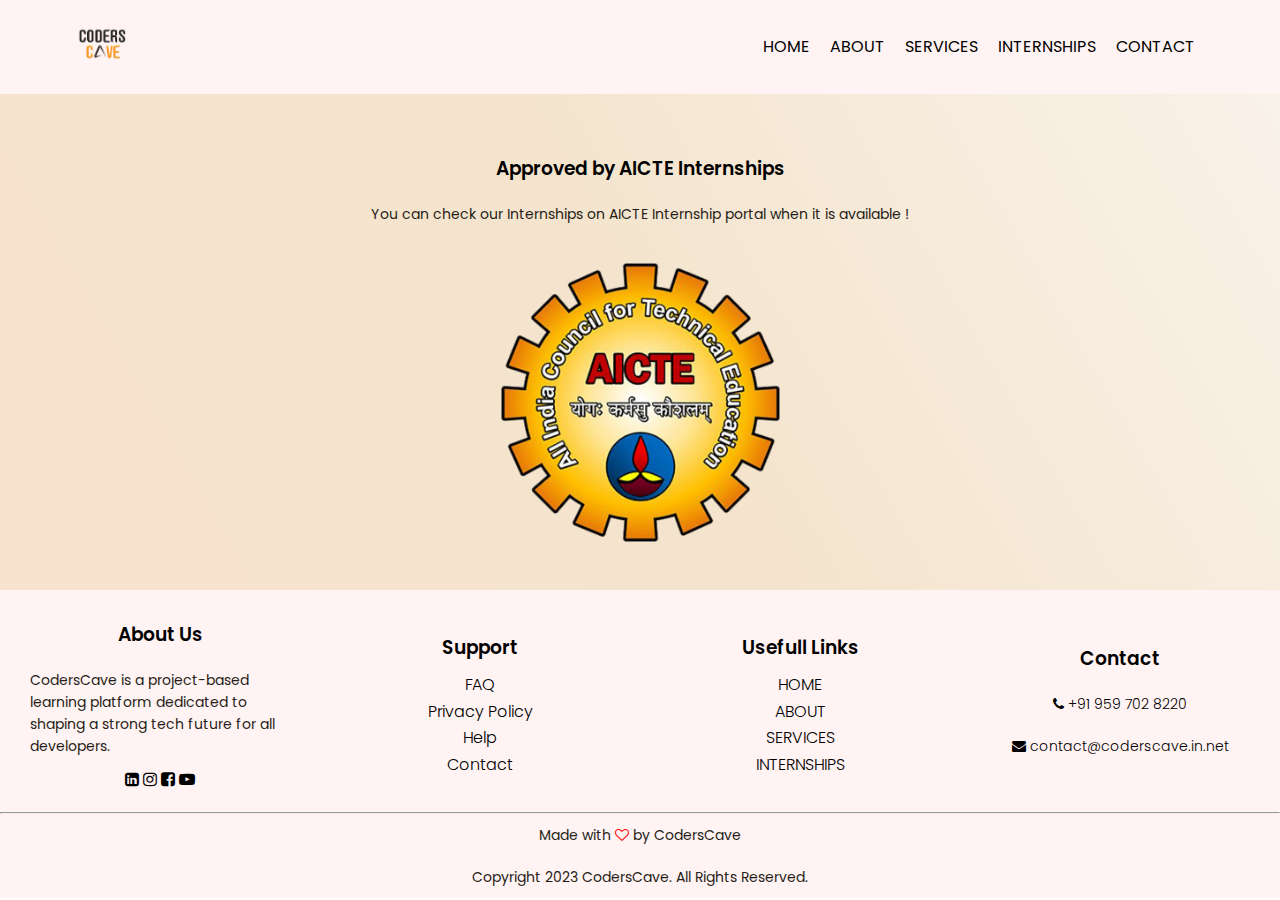
<file: about.html>
<!DOCTYPE html>
<html lang="en">
<head>
    <meta charset="UTF-8">
    <meta name="viewport" content="width=device-width, initial-scale=1, maximum-scale= 1, user-scalable= no ">
    <title>About us - CodersCave</title>
    <link rel="stylesheet" href="style.css">
    <link rel="stylesheet" href="https://stackpath.bootstrapcdn.com/font-awesome/4.7.0/css/font-awesome.min.css">
</head>
<body>

    <!---------------Header-------------------->

    <section class="b-header">
        <nav class="navBar">
            <a href="index.html"><img src="media/logo.png" alt="logo"></a>
            <div class="nav-links" id="navLinks">
                <i class="fa fa-times" onclick="hideMenu()"></i>
                <ul>
                    <li><a href="index.html">HOME</a></li>
                    <li><a href="">ABOUT</a></li>
                    <li><a href="services.html">SERVICES</a></li>
                    <li><a href="internships.html">INTERNSHIPS</a></li>
                    <li><a href="contact.html">CONTACT</a></li>
                </ul>
            </div>
            <i class="fa fa-bars" onclick="showMenu()"></i>
        </nav>
    </section>

    <!---------------End of Header-------------------->

    

    <!-------------apply on AICTE------------>

    <section class="apply-on">
        <div class="aicteinternship">
            <h3>Approved by AICTE Internships</h3>
            <p>You can check our Internships on AICTE Internship portal when it is available !</p>
            <img src="media/aicte.png" alt="aicteinternship-portal" class="aicte" width="100%" loading="lazy">
        </div>
    </section>

    <!----------End of apply on AICTE--------->

   


    <!------------------footer----------------------->

    <section class="end-footer">

        <div class="footer">
            <div class="col-about">
                <h3>About Us</h3>
                <p>CodersCave is a project-based learning platform dedicated to shaping a strong tech future for all developers.</p>
                <div class="footer-socialmedia">
                    <a href=""><i class="fa fa-linkedin-square"></i></a>
                    <a href=""><i class="fa fa-instagram"></i></a>
                    <a href=""><i class="fa fa-facebook-square"></i></a>               
                    <a href=""><i class="fa fa-youtube-play"></i></a>
                </div>
            </div>
            <div class="col-support">
                <h3>Support</h3>               
                <a href="">FAQ</a>
                <a href="">Privacy Policy</a>
                <a href="">Help</a>
                <a href="contact.html">Contact</a>                
            </div>
            <div class="col-links">
                <h3>Usefull Links</h3>             
                <a href="about.html">HOME</a>
                <a href="">ABOUT</a>
                <a href="services.html">SERVICES</a>
                <a href="internships.html">INTERNSHIPS</a>              
            </div>
            <div class="col-contact">
                <h3>Contact</h3>
                <p><i class="fa fa-phone""> </i><a href="tel:=919597028220"> +91 959 702 8220</a></p>
                <p><i class="fa fa-envelope""></i><a href="mailto: contact@coderscave.in.net"> contact@coderscave.in.net</a></p>
            </div>
        </div>
        <hr>
        <div class="made-with">
            <p>Made with <i class="fa fa-heart-o""></i> by CodersCave</p>
        </div>
        <div class="copyright">
            <p>Copyright 2023 CodersCave. All Rights Reserved.</p>
        </div>
    </section>

    <!-----------------End of footer----------------->

    <!--Script link-->

    <script>
        var navLinks = document.getElementById("navLinks");

        function showMenu(){
            navLinks.style.right = "0";
        }

        function hideMenu(){
            navLinks.style.right = "-200px";
        }
    </script>
        
</body>
</html>
</file>
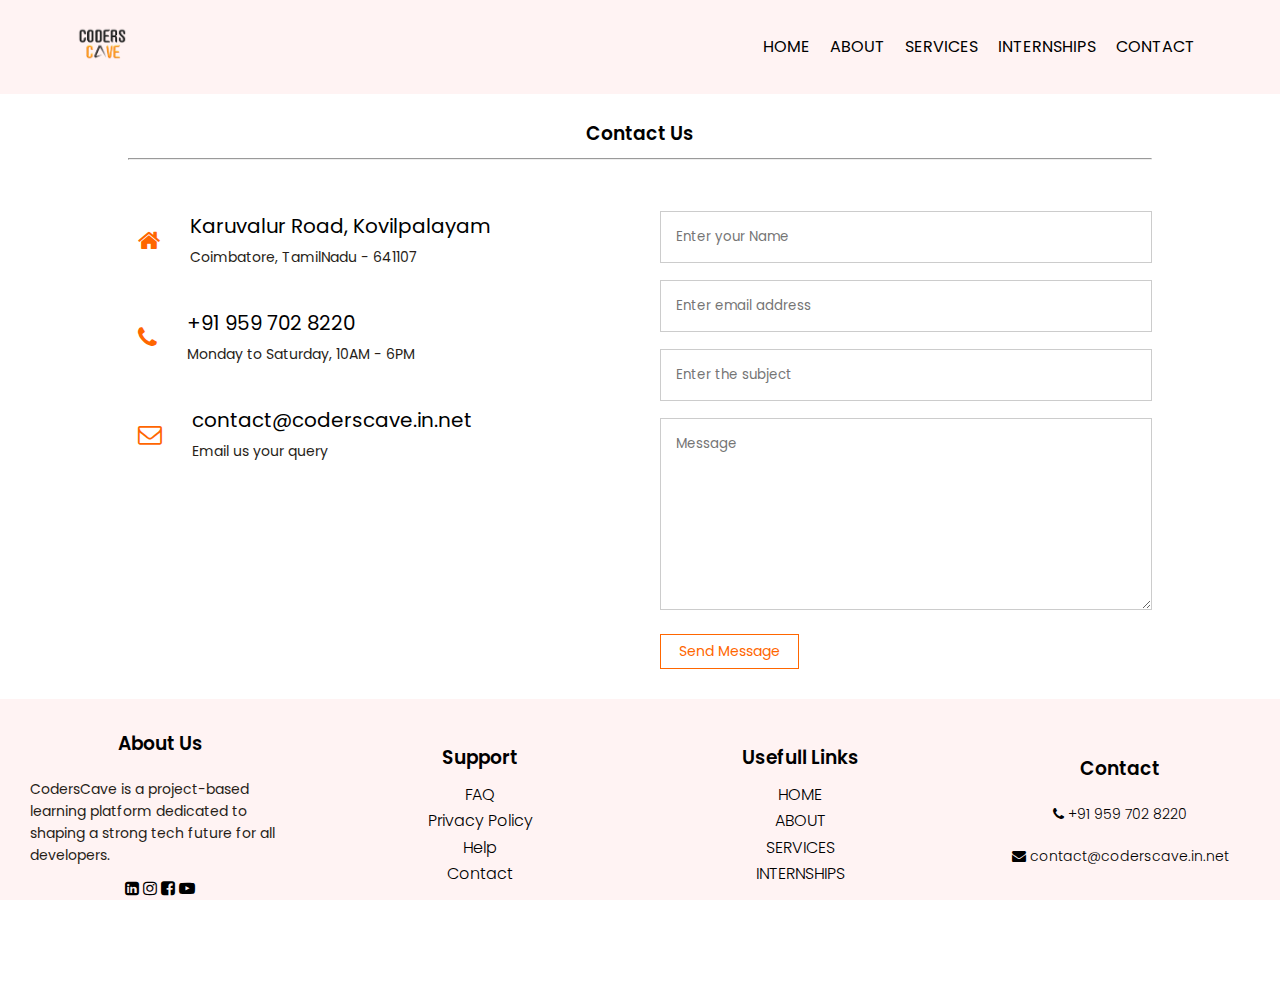
<file: contact.html>
<!DOCTYPE html>
<html lang="en">
<head>
    <meta charset="UTF-8">
    <meta name="viewport" content="width=device-width, initial-scale=1, maximum-scale= 1, user-scalable= no ">
    <title>Contact - CodersCave</title>
    <link rel="stylesheet" href="style.css">
    <link rel="stylesheet" href="https://stackpath.bootstrapcdn.com/font-awesome/4.7.0/css/font-awesome.min.css">
</head>
<body>

    <!---------------Header-------------------->

    <section class="b-header">
        <nav class="navBar">
            <a href="index.html"><img src="media/logo.png" alt="logo"></a>
            <div class="nav-links" id="navLinks">
                <i class="fa fa-times" onclick="hideMenu()"></i>
                <ul>
                    <li><a href="index.html">HOME</a></li>
                    <li><a href="about.html">ABOUT</a></li>
                    <li><a href="services.html">SERVICES</a></li>
                    <li><a href="internships.html">INTERNSHIPS</a></li>
                    <li><a href="">CONTACT</a></li>
                </ul>
            </div>
            <i class="fa fa-bars" onclick="showMenu()"></i>
        </nav>
    </section>

    <!---------------End of Header-------------------->

    <section class="contact-us">
        <h3>Contact Us</h3>
        <hr>
        <div class="row">
            <div class="contact-col">
                <div>
                    <i class="fa fa-home"></i>
                    <span>
                        <h5>Karuvalur Road, Kovilpalayam</h5>
                        <p>Coimbatore, TamilNadu - 641107</p>
                    </span>
                </div>
                <div>
                    <i class="fa fa-phone"></i>
                    <span>
                        <h5>+91 959 702 8220</h5>
                        <p>Monday to Saturday, 10AM - 6PM </p>
                    </span>
                </div>
                <div>
                    <i class="fa fa-envelope-o"></i>
                    <span>
                        <h5>contact@coderscave.in.net</h5>
                        <p>Email us your query</p>
                    </span>
                </div>
            </div>
            <div class="contact-col">
                <form action="assets/contact-form.php" method="post">
                    <input type="text" name="name" placeholder="Enter your Name" autocomplete="off" required>
                    <input type="email" name="email" placeholder="Enter email address" autocomplete="off" required>
                    <input type="text" name="subject" placeholder="Enter the subject" autocomplete="off" required>
                    <textarea placeholder="Message" name="message" rows="8"></textarea>
                    <button type="submit" class="btn-contact">Send Message</button>
                </form>
            </div>
        </div>
    </section>


    <!------------------footer----------------------->

    <section class="end-footer">

        <div class="footer">
            <div class="col-about">
                <h3>About Us</h3>
                <p>CodersCave is a project-based learning platform dedicated to shaping a strong tech future for all developers.</p>
                <div class="footer-socialmedia">
                    <a href=""><i class="fa fa-linkedin-square"></i></a>
                    <a href=""><i class="fa fa-instagram"></i></a>
                    <a href=""><i class="fa fa-facebook-square"></i></a>               
                    <a href=""><i class="fa fa-youtube-play"></i></a>
                </div>
            </div>
            <div class="col-support">
                <h3>Support</h3>
                <a href="">FAQ</a>
                <a href="">Privacy Policy</a>
                <a href="">Help</a>
                <a href="">Contact</a>
            </div>
            <div class="col-links">
                <h3>Usefull Links</h3>
                <a href="index.html">HOME</a>
                <a href="about.html">ABOUT</a>
                <a href="services.html">SERVICES</a>
                <a href="internships.html">INTERNSHIPS</a>
            </div>
            <div class="col-contact">
                <h3>Contact</h3>
                <p><i class="fa fa-phone""> </i><a href="tel:=919597028220"> +91 959 702 8220</a></p>
                <p><i class="fa fa-envelope""></i><a href="mailto: contact@coderscave.in.net"> contact@coderscave.in.net</a></p>
            </div>
        </div>
        <hr>
        <div class="made-with">
            <p>Made with <i class="fa fa-heart-o""></i> by CodersCave</p>
        </div>
        <div class="copyright">
            <p>Copyright 2023 CodersCave. All Rights Reserved.</p>
        </div>
    </section>

    <!-----------------End of footer----------------->

    <!--Script link-->

    <script>
        var navLinks = document.getElementById("navLinks");

        function showMenu(){
            navLinks.style.right = "0";
        }

        function hideMenu(){
            navLinks.style.right = "-200px";
        }
    </script>

</body>
</html>
</file>
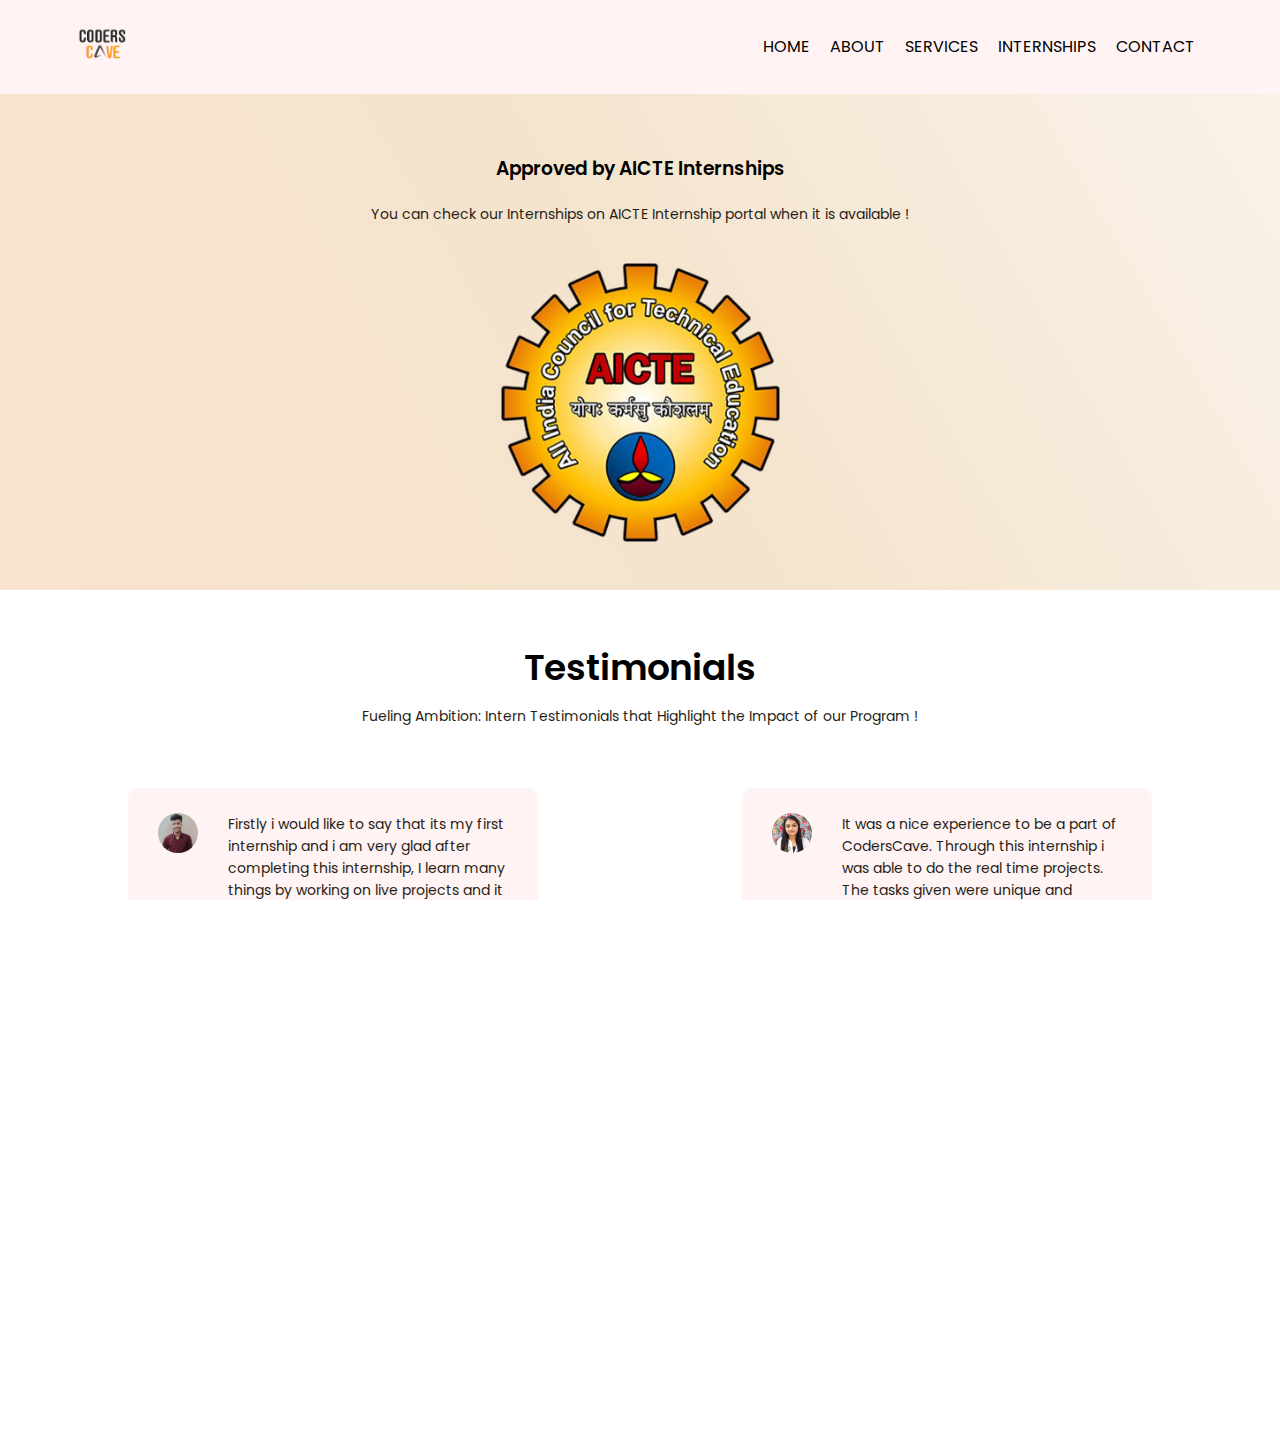
<file: internships.html>
<!DOCTYPE html>
<html lang="en">
<head>
    <meta charset="UTF-8">
    <meta name="viewport" content="width=device-width, initial-scale=1, maximum-scale= 1, user-scalable= no ">
    <title>Internships - CodersCave</title>
    <link rel="stylesheet" href="style.css">
    <link rel="stylesheet" href="https://stackpath.bootstrapcdn.com/font-awesome/4.7.0/css/font-awesome.min.css">
</head>
<body>

    <!---------------Header-------------------->

    <section class="b-header">
        <nav class="navBar">
            <a href="index.html"><img src="media/logo.png" alt="logo"></a>
            <div class="nav-links" id="navLinks">
                <i class="fa fa-times" onclick="hideMenu()"></i>
                <ul>
                    <li><a href="index.html">HOME</a></li>
                    <li><a href="about.html">ABOUT</a></li>
                    <li><a href="services.html">SERVICES</a></li>
                    <li><a href="">INTERNSHIPS</a></li>
                    <li><a href="contact.html">CONTACT</a></li>
                </ul>
            </div>
            <i class="fa fa-bars" onclick="showMenu()"></i>
        </nav>
    </section>

    <!---------------End of Header-------------------->

    

    <!-------------apply on AICTE------------>

    <section class="apply-on">
        <div class="aicteinternship">
            <h3>Approved by AICTE Internships</h3>
            <p>You can check our Internships on AICTE Internship portal when it is available !</p>
            <img src="media/aicte.png" alt="aicteinternship-portal" class="aicte" width="100%" loading="lazy">
        </div>
    </section>

    <!----------End of apply on AICTE--------->

    <!---------------Testimonials-------------------->

    <section class="testimonials">

        <h1>Testimonials</h1>
        <p>Fueling Ambition: Intern Testimonials that Highlight the Impact of our Program !</p>

        <div class="row">
            <div class="testimonials-col">
                <img src="media/testimonial1.png" alt="Sudhir">
                <div>
                    <p>
                        Firstly i would like to say that its my first internship and i am very glad after completing this internship, I learn many things by working on live projects and it make me more stronger .Thank you CodersCave for this opportunity.
                    </p>
                    <h3>Sudhir Singh</h3>
                    <i class="fa fa-star"></i>
                    <i class="fa fa-star"></i>
                    <i class="fa fa-star"></i>
                    <i class="fa fa-star"></i>
                    <i class="fa fa-star-o"></i>
                </div>
            </div>
            <div class="testimonials-col">
                <img src="media/testimonial2.jpg" alt="Patricia">
                <div>
                    <p>  
                        It was a nice experience to be a part of CodersCave. Through this internship i was able to do the real time projects. The tasks given were unique and interesting to do it. I thank Manoj Kumar and CodersCave team for giving this wonderful opportunity.  
                    </p>
                    <h3>Avani Bharatbhai Shah</h3>
                    <i class="fa fa-star"></i>
                    <i class="fa fa-star"></i>
                    <i class="fa fa-star"></i>
                    <i class="fa fa-star"></i>
                    <i class="fa fa-star-half-o"></i>
                </div>
            </div>
        </div>
    </section>

    <!-------------End of Testimonials--------------->

    <!------------------footer----------------------->

    <section class="end-footer">

        <div class="footer">
            <div class="col-about">
                <h3>About Us</h3>
                <p>CodersCave is a project-based learning platform dedicated to shaping a strong tech future for all developers.</p>
                <div class="footer-socialmedia">
                    <a href=""><i class="fa fa-linkedin-square"></i></a>
                    <a href=""><i class="fa fa-instagram"></i></a>
                    <a href=""><i class="fa fa-facebook-square"></i></a>               
                    <a href=""><i class="fa fa-youtube-play"></i></a>
                </div>
            </div>
            <div class="col-support">
                <h3>Support</h3>
                <a href="">FAQ</a>
                <a href="">Privacy Policy</a>
                <a href="">Help</a>
                <a href="contact.html">Contact</a>
            </div>
            <div class="col-links">
                <h3>Usefull Links</h3>  
                <a href="index.html">HOME</a>
                <a href="about.html">ABOUT</a>
                <a href="services.html">SERVICES</a>
                <a href="">INTERNSHIPS</a>
            </div>
            <div class="col-contact">
                <h3>Contact</h3>
                <p><i class="fa fa-phone""> </i><a href="tel:=919597028220"> +91 959 702 8220</a></p>
                <p><i class="fa fa-envelope""></i><a href="mailto: contact@coderscave.in.net"> contact@coderscave.in.net</a></p>
            </div>
        </div>
        <hr>
        <div class="made-with">
            <p>Made with <i class="fa fa-heart-o""></i> by CodersCave</p>
        </div>
        <div class="copyright">
            <p>Copyright 2023 CodersCave. All Rights Reserved.</p>
        </div>
    </section>

    <!-----------------End of footer----------------->

    <!--Script link-->

 
    <script>
        var navLinks = document.getElementById("navLinks");

        function showMenu(){
            navLinks.style.right = "0";
        }

        function hideMenu(){
            navLinks.style.right = "-200px";
        }
    </script>
    
</body>
</html>
</file>
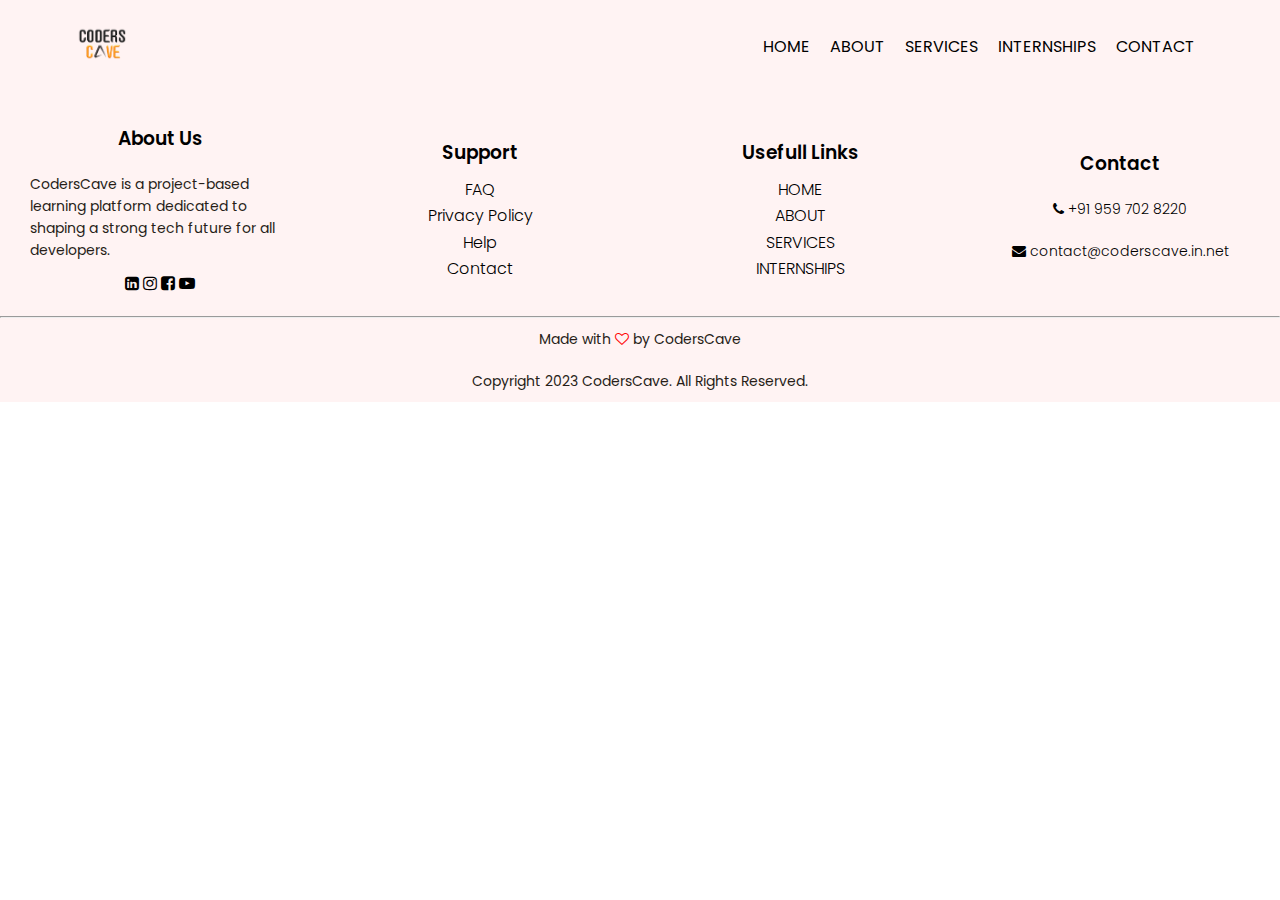
<file: services.html>
<!DOCTYPE html>
<html lang="en">
<head>
    <meta charset="UTF-8">
    <meta name="viewport" content="width=device-width, initial-scale=1, maximum-scale= 1, user-scalable= no ">
    <title>Services - CodersCave</title>
    <link rel="stylesheet" href="style.css">
    <link rel="stylesheet" href="https://stackpath.bootstrapcdn.com/font-awesome/4.7.0/css/font-awesome.min.css">
</head>
<body>

    <!---------------Header-------------------->

    <section class="b-header">
        <nav class="navBar">
            <a href="index.html"><img src="media/logo.png" alt="logo"></a>
            <div class="nav-links" id="navLinks">
                <i class="fa fa-times" onclick="hideMenu()"></i>
                <ul>
                    <li><a href="index.html">HOME</a></li>
                    <li><a href="about.html">ABOUT</a></li>
                    <li><a href="">SERVICES</a></li>
                    <li><a href="internships.html">INTERNSHIPS</a></li>
                    <li><a href="contact.html">CONTACT</a></li>
                </ul>
            </div>
            <i class="fa fa-bars" onclick="showMenu()"></i>
        </nav>
    </section>

    <!---------------End of Header-------------------->

   


    <!------------------footer----------------------->

    <section class="end-footer">

        <div class="footer">
            <div class="col-about">
                <h3>About Us</h3>
                <p>CodersCave is a project-based learning platform dedicated to shaping a strong tech future for all developers.</p>
                <div class="footer-socialmedia">
                    <a href=""><i class="fa fa-linkedin-square"></i></a>
                    <a href=""><i class="fa fa-instagram"></i></a>
                    <a href=""><i class="fa fa-facebook-square"></i></a>               
                    <a href=""><i class="fa fa-youtube-play"></i></a>
                </div>
            </div>
            <div class="col-support">
                <h3>Support</h3>
                <a href="">FAQ</a>
                <a href="">Privacy Policy</a>
                <a href="">Help</a>
                <a href="contact.html">Contact</a>                
            </div>
            <div class="col-links">
                <h3>Usefull Links</h3>             
                <a href="index.html">HOME</a>
                <a href="about.html">ABOUT</a>
                <a href="">SERVICES</a>
                <a href="internships.html">INTERNSHIPS</a>               
            </div>
            <div class="col-contact">
                <h3>Contact</h3>
                <p><i class="fa fa-phone""> </i><a href="tel:=919597028220"> +91 959 702 8220</a></p>
                <p><i class="fa fa-envelope""></i><a href="mailto: contact@coderscave.in.net"> contact@coderscave.in.net</a></p>
            </div>
        </div>
        <hr>
        <div class="made-with">
            <p>Made with <i class="fa fa-heart-o""></i> by CodersCave</p>
        </div>
        <div class="copyright">
            <p>Copyright 2023 CodersCave. All Rights Reserved.</p>
        </div>
    </section>

    <!-----------------End of footer----------------->

    <!--Script link-->

    <script>
        var navLinks = document.getElementById("navLinks");

        function showMenu(){
            navLinks.style.right = "0";
        }

        function hideMenu(){
            navLinks.style.right = "-200px";
        }
    </script>
        
</body>
</html>
</file>
<file: style.css>
@import url('https://fonts.googleapis.com/css2?family=Poppins:wght@300;400;500&display=swap');

*{
    margin: 0;
    padding: 0;
    font-family: 'Poppins', sans-serif;
}

html, body{
    width: 100%;
    height: 100%;
    overflow-x: hidden;
}

/*--------------Header---------------*/

.header{
    min-height: 100vh;
    width: 100%;
    background: url('media/bg.jpg') no-repeat center center /cover;
    display: block;
    position: relative;
    z-index: 1;
}

.header:before {
    position: absolute;
    content: '';
    background-image: linear-gradient(120deg, rgba(230,225,220,1), rgba(255,158,70,1));
    width: 100%;
    height: 100%;
    top: 0;
    left: 0;
    z-index: -1;
    opacity: 0.94; 
}

.b-header{
    min-height: 10%;
    width: 100%;
    background: #fff3f3;
    display: block;
    position: relative;
    z-index: 1;
}


nav{
    display: flex;
    padding: 2% 6%;
    justify-content: space-between;
    align-items: center;
}

nav img{
    width: 50px;
}

.nav-links{
    flex: 1;
    text-align: right;
}

.nav-links ul li{
    list-style: none;
    display: inline-block;
    padding: 8px;
    position: relative;
}

.nav-links ul li a{
    color: black;
    text-decoration: none;
    font-size: 16px;
}

.nav-links ul li::after{
    content: '';
    width: 0%;
    height: 2px;
    background: rgb(255, 102, 0);
    display: block;
    margin: auto;
}

.nav-links ul li:hover::after{
    width: 100%;
    transition: 0.5s;
}

.container{
    flex-direction: column;
    align-items: center;
    width: 100%;
    height: 100%;
}

.text-box{
    width: 100%;
    height: 80%;
    color: black;
    position: absolute;
    display: flex;
    flex-direction: column;
    justify-content: center;
    align-items: center;
    z-index: -1;
}

.text-box h1{
    font-size: 28px;
    text-align: center;
}

.text-box p{
    margin: 10px 0 20px;
    text-align: center;
}

span{
    color: rgb(255, 102, 0);
}

  
@keyframes floating {
    0% {
      transform: translate(0, 0px);
    }
    50% {
      transform: translate(0, 5px);
    }
    100% {
      transform: translate(0, -0px);
    }
}


.btn-main{
    display: inline-block;
    text-decoration: none;
    color: black;
    border: 1px solid black;
    padding: 6px 18px;
    font-size: 14px;
    background: transparent;
    position: relative;
    cursor: pointer;
}

.btn-main:hover{
    border: 1px solid rgb(255, 102, 0);
    background: rgb(255, 102, 0);
    transition: 1s;
}

nav .fa{
    display: none;
}


/*--------------Services---------------*/

.service{
    width: 70%;
    margin: auto;
    text-align: center;
    padding-top: 50px;
}

h1{
    font-size: 36px;
    font-weight: 600;
}

p{
    color: rgb(39, 30, 24);
    font-size: 14px;
    font-weight: 300px;
    line-height: 22px;
    padding: 10px;
}

h3{
    text-align: center;
    font-weight: 600;
    margin: 10px 0;
}

/*-----------row 1 Data,Web, Python--------------*/

.row{
    margin-top: 5%;
    display: flex;
    flex-direction: row;
    justify-content: space-between;
}

.service-col{
    flex-basis: 25%;
    background: #fff3f3;
    border-radius: 10px;
    margin-bottom: 5%;
    padding: 20px 12px;
    box-sizing: border-box;
    right: 5%;
}

.service-col:hover{
    box-shadow: 0 0 20px 0px rgba(0, 0, 0, 0.2);
}

/*-----------row 2 Java,Android, Graphic--------------*/

.row2{
    margin-top: 5%;
    display: flex;
    flex-direction: row;
    justify-content: space-between;
}

.service-cols{
    flex-basis: 25%;
    background: #fff3f3;
    border-radius: 10px;
    margin-bottom: 5%;
    padding: 20px 12px;
    box-sizing: border-box;
    right: 5%;
}

.service-cols:hover{
    box-shadow: 0 0 20px 0px rgba(0, 0, 0, 0.2);
}

/*-------------apply on AICTE--------------*/


.apply-on{
    width: 100%;
    margin: auto;
    display: flex;
    align-items: center;
    justify-content: center;
    padding-top: 50px;
    padding-bottom: 20px;
    background: rgb(248,227,206);
    background: linear-gradient(60deg, rgba(248,227,206,1) 0%, rgba(244,228,205,1) 50%, rgba(249,242,233,1) 100%);
}

.aicteinternship {
    display: flex;
    flex-direction: column;
    align-items: center;
    text-align: center;
  }
  
  .aicteinternship img {
    width: 50%;
    padding: 5%;
  }

/*----------------Testimonials-------------------*/

.testimonials{
    width: 80%;
    margin: auto;
    padding-top: 50px;
    text-align: center;
}

.testimonials-col{
    flex-basis: 40%;
    border-radius: 10px;
    margin-bottom: 5%;
    text-align: left;
    background: #fff3f3;
    box-sizing: border-box;
    padding: 25px;
    cursor: pointer;
    display: flex;
    position: relative;
}

.testimonials-col img{
    height: 40px;
    margin-left: 5px;
    margin-right: 30px;
    border-radius: 50%;
}

.testimonials-col p{
    padding: 0;
}

.testimonials-col h3{
    margin-top: 15px;
    text-align: left;
}

.testimonials-col .fa{
    color: rgb(255, 102, 0);
}

/*----------footer--------------*/

.end-footer{
    display: block;
    width: 100%;
    height: auto;
    background: #fff3f3;
}

.end-footer .footer{
    display: flex;
    flex-direction: row;
    justify-content: space-between;
}

.end-footer .fa{
    color: black;
}

.end-footer .col-about,
.end-footer .col-support,
.end-footer .col-links,
.end-footer .col-contact{
    width: 25%;
    display: flex;
    flex-direction: column;
    align-items: center;
    justify-content: center;
    margin: 20px;
}

.end-footer .made-with, .copyright {
    text-align: center;
}

.end-footer a{
    text-decoration: none;
    color: black;
    font-weight: 300;
}

.end-footer .made-with .fa{
    color: red;
}

.end-footer .col-support a::after, .col-links a::after{
    content: '';
    width: 0%;
    height: 1.5px;
    background: rgb(255, 102, 0);
    display: block;
    margin: auto;
}

.end-footer .col-support a:hover::after, .col-links a:hover::after{
    width: 100%;
    transition: 0.8s;
}

/*--------------------Conatct us---------------------*/

.con-header{
    background: #fff3f3;
}

.contact-us{
    width: 80%;
    margin: auto;
}

.contact-us h3{
    margin-top: 25px;
}

.contact-col{
    flex-basis: 48%;
    margin-bottom: 30px;
}

.contact-col div{
    display: flex;
    align-items: center;
    margin-bottom: 40px;
}

.contact-col div .fa{
    font-size: 24px;
    color: rgb(255, 102, 0);
    margin: 10px;
    margin-right: 30px;
}

.contact-col div p{
    padding: 0;
}

.contact-col div h5{
    font-size: 20px;
    margin-bottom: 5px;
    font-weight: 400;
    color: black;
}

.btn-contact{
    display: inline-block;
    text-decoration: none;
    color: rgb(255, 102, 0);
    border: 1px solid rgb(255, 102, 0);
    padding: 6px 18px;
    font-size: 14px;
    background: transparent;
    position: relative;
    cursor: pointer;
}

.btn-contact:hover{
    border: 1px solid rgb(255, 102, 0);
    background: rgb(255, 102, 0);
    transition: 1s;
    color: black;
}

.contact-col input, .contact-col textarea{
    width: 100%;
    padding: 15px;
    margin-bottom: 17px;
    outline: none;
    border: 1px solid #ccc;
    box-sizing: border-box;
}

@media (max-width: 990px){

    /*-------------------------Header---------------------------*/

    .header{
        min-height: 100%;
        width: 100%;
    }

    nav img{
        width: 35px;
    }

    .text-box {
        width: 80%;
        left: 10%;
        height: 90%;
        display: flex;
        flex-direction: column;
        align-items: center;
        justify-content: center;
        top: 40%;
        transform: translateY(-40%);
        z-index: -1;
    }

    .text-box h1{
        font-size: 24px;
        text-align: center;
        margin-top: 50px;
    }

    .text-box p{
        margin: 10px 0 20px;
        font-size: 14px;
        text-align: center;
    }

    .btn-main{
        font-size: 12px;
    }

      .container {
        flex-direction: row;
        align-items: center;
    }



    .banner-img img {
        max-width: 100%;
        max-height: 100%;
    }

    @keyframes floating {
        0% {
            transform: translate(0, 0px);
        }
        50% {
            transform: translate(0, 5px);
        }
        100% {
            transform: translate(0, -0px);
        }
    }

    .nav-links ul li{
        display: block;
    }

    .nav-links{
        position: fixed;
        background: rgb(255, 153, 0);
        height: 100vh;
        width: 150px;
        top: 0;
        right: -200px;
        text-align: left;
        z-index: 2;
        transition: 1s;
    }

    nav .fa{
        display: block;
        color: black;
        margin: 10px;
        font-size: 22px;
        cursor: pointer;
    }

    .nav-links ul{
        padding: 20px;
    }

    /*----------------------end Header----------------------*/

    /*----------------------Services-----------------------*/

    .row{
        flex-direction: column;
    }

    .row2{
        flex-direction: column;
    }

    /*-----------------end Services-----------------------*/

    /*----------------------aicte--------------------------*/

    .aicteinternship {
        display: flex;
        flex-direction: column;
        align-items: center;
        text-align: center;
    }
      
    .aicteinternship img {
        width: 40%;
        padding: 5%;
    }

    h3{
        font-size: 18px;
    }

    p{
        font-size: 12px;
    }
    
    /*--------------------end aicte-------------------*/

    /*-----------------------Testimonials--------------------*/

    .testimonials-col img{
        margin-left: 0px;
        margin-right: 15px;
    }

    .testimonials-col h1{
        font-size: 10px;
    }

    /*-----------------------end Testimonials--------------------*/

    /*---------------------footer------------------------*/

    .end-footer{
        display: flex;
        flex-direction: column;
        align-items: center;
        justify-content: center;
        width: 100%;
        height: auto;
        background: #fff3f3;
    }
    
    .end-footer .footer{
        display: flex;
        flex-direction: column;
        align-items: center;
        justify-content: center;
    }
    
    .end-footer .col-about,
    .end-footer .col-support,
    .end-footer .col-links,
    .end-footer .col-contact {
        width: 100%;
        display: flex;
        flex-direction: column;
        align-items: center;
        justify-content: center;
    }
    
    .end-footer .made-with{
        text-align: center;
        margin-top: 10px;
    }

    .end-footer .copyright {
        text-align: center;
    }

    .end-footer .made-with .fa{
        color: red;
    }
    
    .end-footer a{
        text-decoration: none;
        color: black;
        font-weight: 300;
    }
    
    .end-footer .col-support a::after,
    .end-footer .col-links a::after{
        content: '';
        width: 0%;
        height: 1.5px;
        background: rgb(255, 102, 0);
        display: block;
        margin: auto;
    }
    
    .end-footer .col-support a:hover::after,
    .end-footer .col-links a:hover::after{
        width: 100%;
        transition: 0.8s;
    }

    /*---------------------end footer------------------------*/

    /*--------------------contact us----------------------*/

    .contact-col div .fa{
        font-size: 20px;
    }
    
    .contact-col div p{
        padding: 0;
        font-size: 12px;
    }
    
    .contact-col div h5{
        font-size: 16px;
    }
}
</file>
